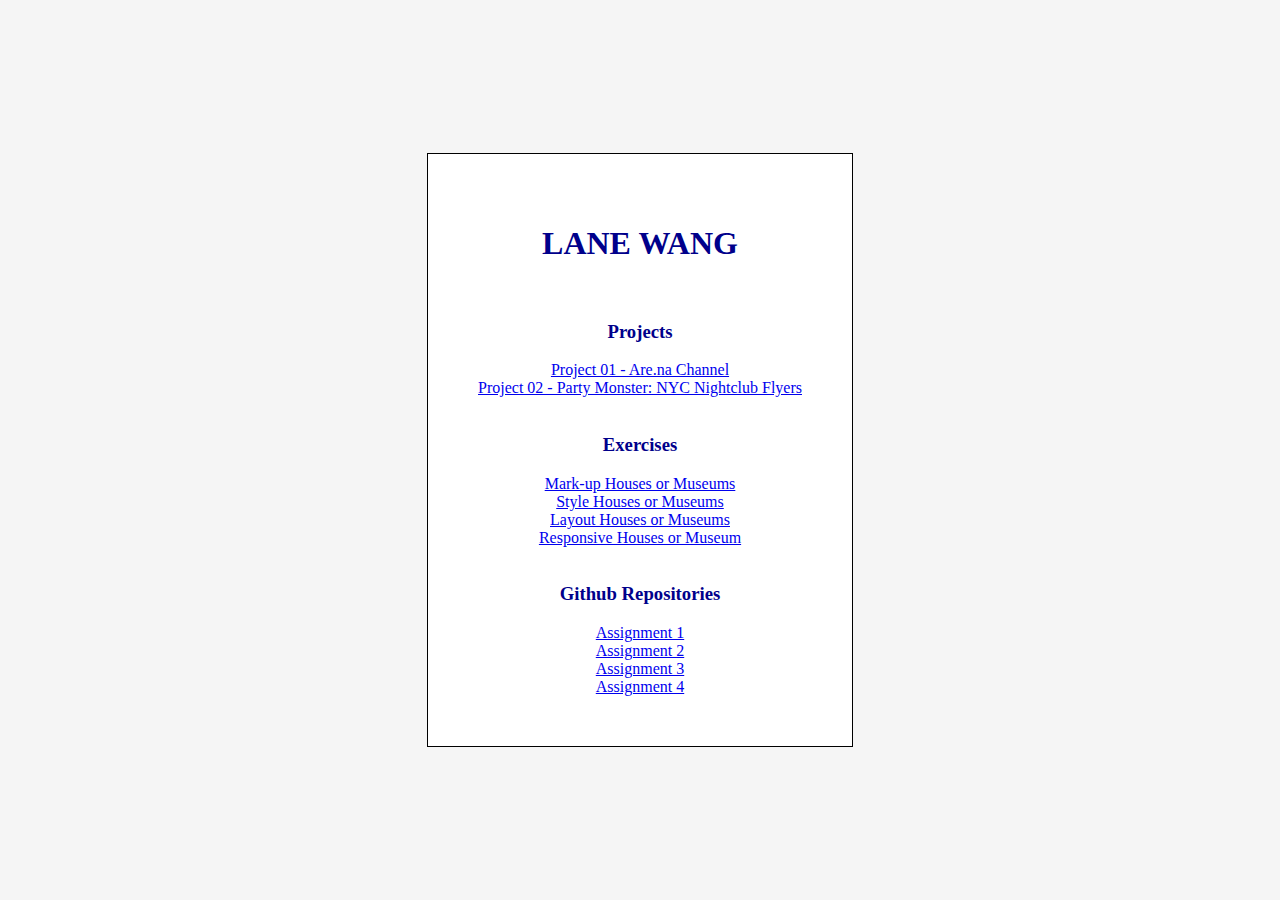
<file: index.html>
<!DOCTYPE html>
<html lang="en">
<head>
    <meta charset="UTF-8">
    <meta name="viewport" content="width=<device-width>, initial-scale=1.0">
    <title>Document</title>
    <link rel="stylesheet" href="styles.css">
</head>
<body>
    <div class="container">
    <main>
    <h1>LANE WANG</h1>

    <br>

    <h3>Projects</h3>
            <a target="_blank" href="https://www.are.na/lane-wang/coding-for-spatial-practices-f7d7fii8am0">Project 01 - Are.na Channel</a>
        <br>
            <a target="_blank" href="https://lane2024wang.github.io/Party-Monster-CSPF-Final/">Project 02 - Party Monster: NYC Nightclub Flyers</a>

    <br>
    <br>
    <h3>Exercises</h3>
    
            <a href="./Assignments/Assignment 1/index.html">Mark-up Houses or Museums</a>
            <br>
            <a href="./Assignments/Assignment 2/index.html">Style Houses or Museums</a>
            <br>
            <a href="./Assignments/Assignment 3-1/index.html">Layout Houses or Museums</a>
            <br>
            <a href="./Assignments/Assignmnet 4/index.html">Responsive Houses or Museum</a>

    <br>
    <br>
    <h3>Github Repositories</h3>

        <a href="https://github.com/Lane2024Wang/Lane-Assignment">Assignment 1</a>
        <br>
        <a href="https://github.com/Lane2024Wang/Lane-Assignment-2">Assignment 2</a>
        <br>
        <a href="https://github.com/Lane2024Wang/Lane-Assignment-3">Assignment 3</a>
        <br>
        <a href="https://github.com/Lane2024Wang/Lane-Assignment-4">Assignment 4</a>


</main>
</div>
</body>
</html>
</file>
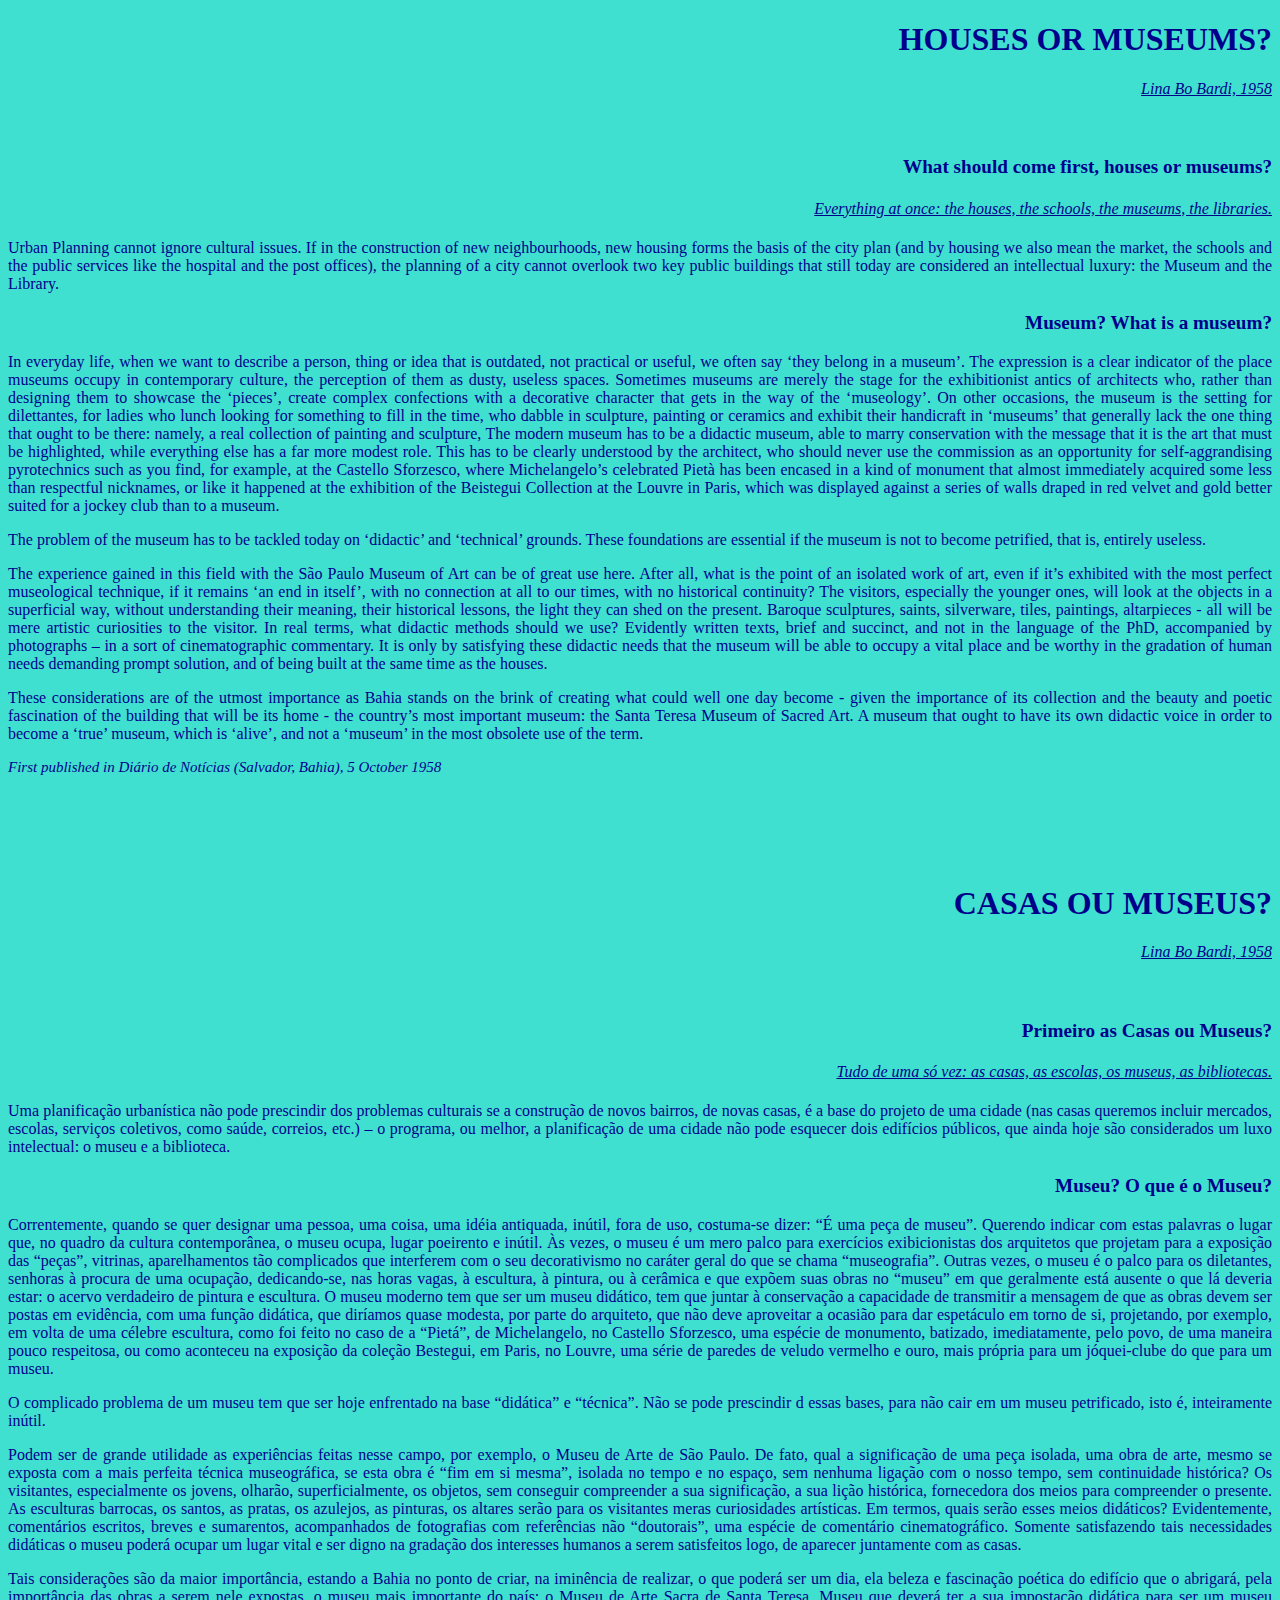
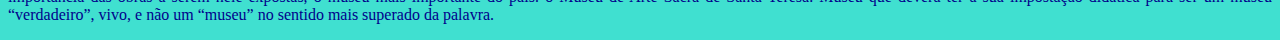
<file: Assignments/Assignment 2/index.html>
<!DOCTYPE html>
<html lang="en">
<head>
    <meta charset="UTF-8">
    <meta name="viewport" content="width=device-width, initial-scale=1.0">
    <title>Assignment-02: Houses or Museums? - Lina Bo Bardi</title>
    <link rel="stylesheet" href="styles.css">
</head>
<body>
    <h1>HOUSES OR MUSEUMS?</h1>
    <h4>Lina Bo Bardi, 1958</h4>
    
    <br>

    <h3>What should come first, houses or museums?</h3>
    <h4> Everything at once: the houses, the schools, the museums, the libraries.</h4>
    <p>  Urban Planning cannot ignore cultural issues. If in the construction of new neighbourhoods, new housing forms the basis of the city plan (and by housing we also mean the market, the schools and the public services like the hospital and the post offices), the planning of a city cannot overlook two key public buildings that still today are considered an intellectual luxury: the Museum and the Library.
    
    <h3>Museum? What is a museum?</h3> 
    <p> In everyday life, when we want to describe a person, thing or idea that is outdated, not practical or useful, we often say ‘they belong in a museum’. The expression is a clear indicator of the place museums occupy in contemporary culture, the perception of them as dusty, useless spaces. Sometimes museums are merely the stage for the exhibitionist antics of architects who, rather than designing them to showcase the ‘pieces’, create complex confections with a decorative character that gets in the way of the ‘museology’. On other occasions, the museum is the setting for dilettantes, for ladies who lunch looking for something to fill in the time, who dabble in sculpture, painting or ceramics and exhibit their handicraft in ‘museums’ that generally lack the one thing that ought to be there: namely, a real collection of painting and sculpture, The modern museum has to be a didactic museum, able to marry conservation with the message that it is the art that must be highlighted, while everything else has a far more modest role. This has to be clearly understood by the architect, who should never use the commission as an opportunity for self-aggrandising pyrotechnics such as you find, for example, at the Castello Sforzesco, where Michelangelo’s celebrated Pietà has been encased in a kind of monument that almost immediately acquired some less than respectful nicknames, or like it happened at the exhibition of the Beistegui Collection at the Louvre in Paris, which was displayed against a series of walls draped in red velvet and gold better suited for a jockey club than to a museum.</p>
    <p>The problem of the museum has to be tackled today on ‘didactic’ and ‘technical’ grounds. These foundations are essential if the museum is not to become petrified, that is, entirely useless.
    </p>
    <p>The experience gained in this field with the São Paulo Museum of Art can be of great use here. After all, what is the point of an isolated work of art, even if it’s exhibited with the most perfect museological technique, if it remains ‘an end in itself’, with no connection at all to our times, with no historical continuity? The visitors, especially the younger ones, will look at the objects in a superficial way, without understanding their meaning, their historical lessons, the light they can shed on the present. Baroque sculptures, saints, silverware, tiles, paintings, altarpieces - all will be mere artistic curiosities to the visitor. In real terms, what didactic methods should we use? Evidently written texts, brief and succinct, and not in the language of the PhD, accompanied by photographs – in a sort of cinematographic commentary. It is only by satisfying these didactic needs that the museum will be able to occupy a vital place and be worthy in the gradation of human needs demanding prompt solution, and of being built at the same time as the houses.</p>
    <p>These considerations are of the utmost importance as Bahia stands on the brink of creating what could well one day become - given the importance of its collection and the beauty and poetic fascination of the building that will be its home - the country’s most important museum: the Santa Teresa Museum of Sacred Art. A museum that ought to have its own didactic voice in order to become a ‘true’ museum, which is ‘alive’, and not a ‘museum’ in the most obsolete use of the term.
    </p>

    <p style="font-family:'Times New Roman', Times, serif; font-size:15px; font-style:italic">First published in Diário de Notícias (Salvador, Bahia), 5 October 1958</p>

    

    <br>
    <br>
    <br>
    <br>

    <h1>CASAS OU MUSEUS?</h1>
    <h4>Lina Bo Bardi, 1958</h4>

    <br>

    <h3>Primeiro as Casas ou Museus? </h3>
    <h4>Tudo de uma só vez: as casas, as escolas, os museus, as bibliotecas.</h4>
    <p> Uma planificação urbanística não pode prescindir dos problemas culturais se a construção de novos bairros, de novas casas, é a base do projeto de uma cidade (nas casas queremos incluir mercados, escolas, serviços coletivos, como saúde, correios, etc.) – o programa, ou melhor, a planificação de uma cidade não pode esquecer dois edifícios públicos, que ainda hoje são considerados um luxo intelectual: o museu e a biblioteca.
    </p>

    <h3>Museu? O que é o Museu? </h3>
    <p>Correntemente, quando se quer designar uma pessoa, uma coisa, uma idéia antiquada, inútil, fora de uso, costuma-se dizer: “É uma peça de museu”. Querendo indicar com estas palavras o lugar que, no quadro da cultura contemporânea, o museu ocupa, lugar poeirento e inútil. Às vezes, o museu é um mero palco para exercícios exibicionistas dos arquitetos que projetam para a exposição das “peças”, vitrinas, aparelhamentos tão complicados que interferem com o seu decorativismo no caráter geral do que se chama “museografia”. Outras vezes, o museu é o palco para os diletantes, senhoras à procura de uma ocupação, dedicando-se, nas horas vagas, à escultura, à pintura, ou à cerâmica e que expõem suas obras no “museu” em que geralmente está ausente o que lá deveria estar: o acervo verdadeiro de pintura e escultura. O museu moderno tem que ser um museu didático, tem que juntar à conservação a capacidade de transmitir a mensagem de que as obras devem ser postas em evidência, com uma função didática, que diríamos quase modesta, por parte do arquiteto, que não deve aproveitar a ocasião para dar espetáculo em torno de si, projetando, por exemplo, em volta de uma célebre escultura, como foi feito no caso de a “Pietá”, de Michelangelo, no Castello Sforzesco, uma espécie de monumento, batizado, imediatamente, pelo povo, de uma maneira pouco respeitosa, ou como aconteceu na exposição da coleção Bestegui, em Paris, no Louvre, uma série de paredes de veludo vermelho e ouro, mais própria para um jóquei-clube do que para um museu.
    </p>
    <p>O complicado problema de um museu tem que ser hoje enfrentado na base “didática” e “técnica”. Não se pode prescindir d
        essas bases, para não cair em um museu petrificado, isto é, inteiramente inútil.</p>
    <p>Podem ser de grande utilidade as experiências feitas nesse campo, por exemplo, o Museu de Arte de São Paulo. De fato, qual a significação de uma peça isolada, uma obra de arte, mesmo se exposta com a mais perfeita técnica museográfica, se esta obra é “fim em si mesma”, isolada no tempo e no espaço, sem nenhuma ligação com o nosso tempo, sem continuidade histórica? Os visitantes, especialmente os jovens, olharão, superficialmente, os objetos, sem conseguir compreender a sua significação, a sua lição histórica, fornecedora dos meios para compreender o presente. As esculturas barrocas, os santos, as pratas, os azulejos, as pinturas, os altares serão para os visitantes meras curiosidades artísticas. Em termos, quais serão esses meios didáticos? Evidentemente, comentários escritos, breves e sumarentos, acompanhados de fotografias com referências não “doutorais”, uma espécie de comentário cinematográfico. Somente satisfazendo tais necessidades didáticas o museu poderá ocupar um lugar vital e ser digno na gradação dos interesses humanos a serem satisfeitos logo, de aparecer juntamente com as casas.</p>
    <p>Tais considerações são da maior importância, estando a Bahia no ponto de criar, na iminência de realizar, o que poderá ser um dia, ela beleza e fascinação poética do edifício que o abrigará, pela importância das obras a serem nele expostas, o museu mais importante do país: o Museu de Arte Sacra de Santa Teresa. Museu que deverá ter a sua impostação didática para ser um museu “verdadeiro”, vivo, e não um “museu” no sentido mais superado da palavra.
    </p>

</body>
</html>
</file>
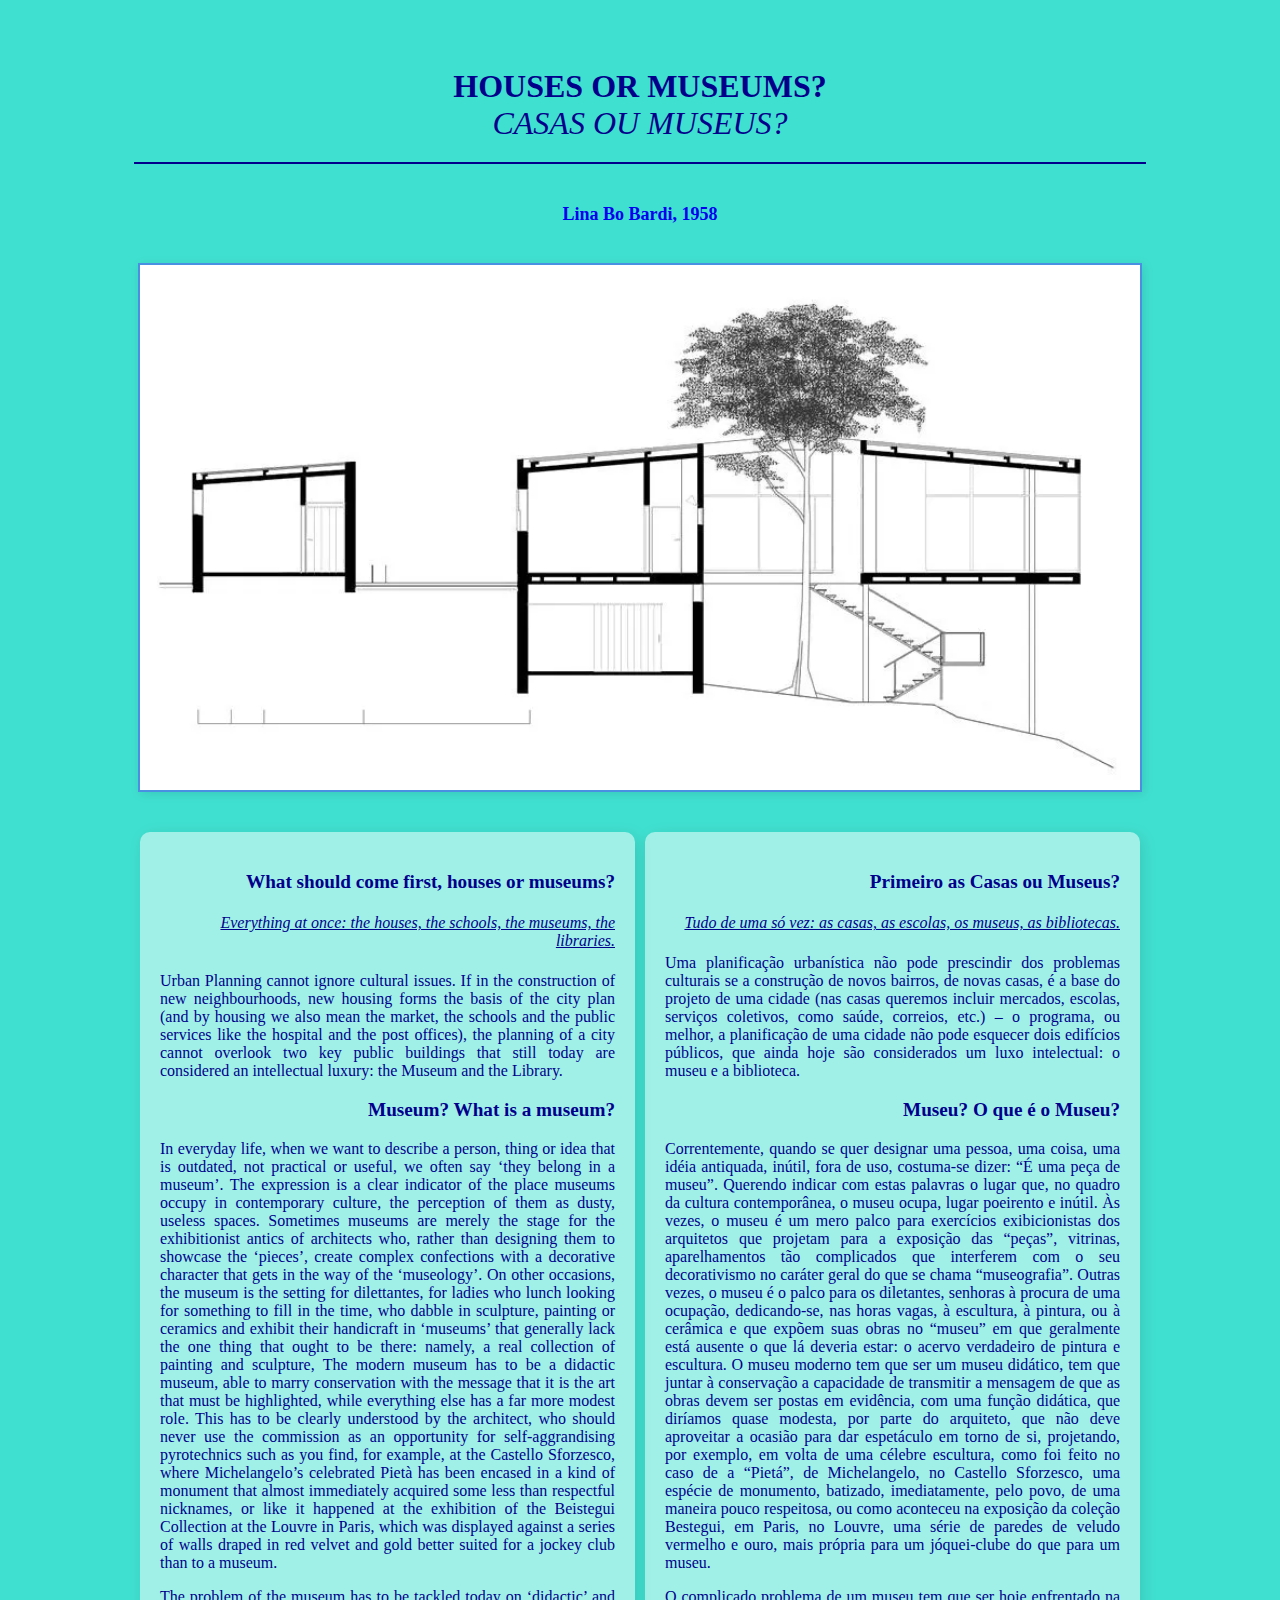
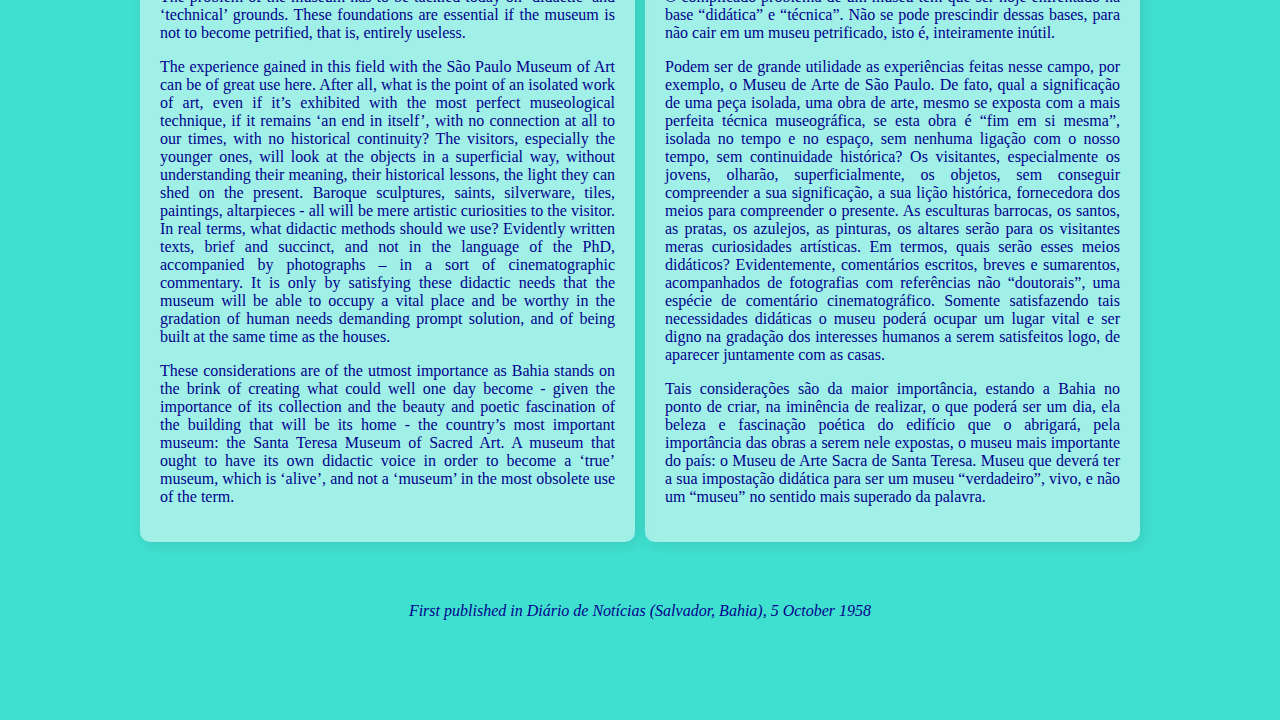
<file: Assignments/Assignment 3-1/index.html>
<!DOCTYPE html>
<html lang="en">
<head>
    <meta charset="UTF-8">
    <meta name="viewport" content="width=device-width, initial-scale=1.0">
    <title>Houses or Museums? Bilingual</title>
    <link rel="stylesheet" href="styles.css">
</head>
<body>
    <br>
    <div class="align-heading">
        <span class="h1">HOUSES OR MUSEUMS?</span>
        <br>
        <span class="h1-italic">CASAS OU MUSEUS?</span>
        <br>
    </div>
    <hr>

    <div class="h4"><a href="https://en.wikipedia.org/wiki/Lina_Bo_Bardi">Lina Bo Bardi, 1958</a></div>
    
    <br>

    <img src="Glass-House-Lina-Bo-Bardi-15.webp" alt="Glass House"/>

    <div class="bilingual-container">
        <div class="column">
            <h3>What should come first, houses or museums?</h3>

            <h4> Everything at once: the houses, the schools, the museums, the libraries.</h4>

            <p>  Urban Planning cannot ignore cultural issues. If in the construction of new neighbourhoods, new housing forms the basis of the city plan (and by housing we also mean the market, the schools and the public services like the hospital and the post offices), the planning of a city cannot overlook two key public buildings that still today are considered an intellectual luxury: the Museum and the Library.</p>
            
            <h3>Museum? What is a museum?</h3> 

            <p> In everyday life, when we want to describe a person, thing or idea that is outdated, not practical or useful, we often say ‘they belong in a museum’. The expression is a clear indicator of the place museums occupy in contemporary culture, the perception of them as dusty, useless spaces. Sometimes museums are merely the stage for the exhibitionist antics of architects who, rather than designing them to showcase the ‘pieces’, create complex confections with a decorative character that gets in the way of the ‘museology’. On other occasions, the museum is the setting for dilettantes, for ladies who lunch looking for something to fill in the time, who dabble in sculpture, painting or ceramics and exhibit their handicraft in ‘museums’ that generally lack the one thing that ought to be there: namely, a real collection of painting and sculpture, The modern museum has to be a didactic museum, able to marry conservation with the message that it is the art that must be highlighted, while everything else has a far more modest role. This has to be clearly understood by the architect, who should never use the commission as an opportunity for self-aggrandising pyrotechnics such as you find, for example, at the Castello Sforzesco, where Michelangelo’s celebrated Pietà has been encased in a kind of monument that almost immediately acquired some less than respectful nicknames, or like it happened at the exhibition of the Beistegui Collection at the Louvre in Paris, which was displayed against a series of walls draped in red velvet and gold better suited for a jockey club than to a museum.</p>
            <p>The problem of the museum has to be tackled today on ‘didactic’ and ‘technical’ grounds. These foundations are essential if the museum is not to become petrified, that is, entirely useless.
            </p>

            <p>The experience gained in this field with the São Paulo Museum of Art can be of great use here. After all, what is the point of an isolated work of art, even if it’s exhibited with the most perfect museological technique, if it remains ‘an end in itself’, with no connection at all to our times, with no historical continuity? The visitors, especially the younger ones, will look at the objects in a superficial way, without understanding their meaning, their historical lessons, the light they can shed on the present. Baroque sculptures, saints, silverware, tiles, paintings, altarpieces - all will be mere artistic curiosities to the visitor. In real terms, what didactic methods should we use? Evidently written texts, brief and succinct, and not in the language of the PhD, accompanied by photographs – in a sort of cinematographic commentary. It is only by satisfying these didactic needs that the museum will be able to occupy a vital place and be worthy in the gradation of human needs demanding prompt solution, and of being built at the same time as the houses.</p>

            <p>These considerations are of the utmost importance as Bahia stands on the brink of creating what could well one day become - given the importance of its collection and the beauty and poetic fascination of the building that will be its home - the country’s most important museum: the Santa Teresa Museum of Sacred Art. A museum that ought to have its own didactic voice in order to become a ‘true’ museum, which is ‘alive’, and not a ‘museum’ in the most obsolete use of the term.
            </p>
        </div>

        <div class="column">
            <h3>Primeiro as Casas ou Museus? </h3>

            <h4>Tudo de uma só vez: as casas, as escolas, os museus, as bibliotecas.</h4>
            
            <p> Uma planificação urbanística não pode prescindir dos problemas culturais se a construção de novos bairros, de novas casas, é a base do projeto de uma cidade (nas casas queremos incluir mercados, escolas, serviços coletivos, como saúde, correios, etc.) – o programa, ou melhor, a planificação de uma cidade não pode esquecer dois edifícios públicos, que ainda hoje são considerados um luxo intelectual: o museu e a biblioteca.
            </p>

            <h3>Museu? O que é o Museu? </h3>

            <p>Correntemente, quando se quer designar uma pessoa, uma coisa, uma idéia antiquada, inútil, fora de uso, costuma-se dizer: “É uma peça de museu”. Querendo indicar com estas palavras o lugar que, no quadro da cultura contemporânea, o museu ocupa, lugar poeirento e inútil. Às vezes, o museu é um mero palco para exercícios exibicionistas dos arquitetos que projetam para a exposição das “peças”, vitrinas, aparelhamentos tão complicados que interferem com o seu decorativismo no caráter geral do que se chama “museografia”. Outras vezes, o museu é o palco para os diletantes, senhoras à procura de uma ocupação, dedicando-se, nas horas vagas, à escultura, à pintura, ou à cerâmica e que expõem suas obras no “museu” em que geralmente está ausente o que lá deveria estar: o acervo verdadeiro de pintura e escultura. O museu moderno tem que ser um museu didático, tem que juntar à conservação a capacidade de transmitir a mensagem de que as obras devem ser postas em evidência, com uma função didática, que diríamos quase modesta, por parte do arquiteto, que não deve aproveitar a ocasião para dar espetáculo em torno de si, projetando, por exemplo, em volta de uma célebre escultura, como foi feito no caso de a “Pietá”, de Michelangelo, no Castello Sforzesco, uma espécie de monumento, batizado, imediatamente, pelo povo, de uma maneira pouco respeitosa, ou como aconteceu na exposição da coleção Bestegui, em Paris, no Louvre, uma série de paredes de veludo vermelho e ouro, mais própria para um jóquei-clube do que para um museu.
            </p>

            <p>O complicado problema de um museu tem que ser hoje enfrentado na base “didática” e “técnica”. Não se pode prescindir dessas bases, para não cair em um museu petrificado, isto é, inteiramente inútil.</p>

            <p>Podem ser de grande utilidade as experiências feitas nesse campo, por exemplo, o Museu de Arte de São Paulo. De fato, qual a significação de uma peça isolada, uma obra de arte, mesmo se exposta com a mais perfeita técnica museográfica, se esta obra é “fim em si mesma”, isolada no tempo e no espaço, sem nenhuma ligação com o nosso tempo, sem continuidade histórica? Os visitantes, especialmente os jovens, olharão, superficialmente, os objetos, sem conseguir compreender a sua significação, a sua lição histórica, fornecedora dos meios para compreender o presente. As esculturas barrocas, os santos, as pratas, os azulejos, as pinturas, os altares serão para os visitantes meras curiosidades artísticas. Em termos, quais serão esses meios didáticos? Evidentemente, comentários escritos, breves e sumarentos, acompanhados de fotografias com referências não “doutorais”, uma espécie de comentário cinematográfico. Somente satisfazendo tais necessidades didáticas o museu poderá ocupar um lugar vital e ser digno na gradação dos interesses humanos a serem satisfeitos logo, de aparecer juntamente com as casas.</p>
            <p>Tais considerações são da maior importância, estando a Bahia no ponto de criar, na iminência de realizar, o que poderá ser um dia, ela beleza e fascinação poética do edifício que o abrigará, pela importância das obras a serem nele expostas, o museu mais importante do país: o Museu de Arte Sacra de Santa Teresa. Museu que deverá ter a sua impostação didática para ser um museu “verdadeiro”, vivo, e não um “museu” no sentido mais superado da palavra.
            </p>
        </div>
    </div>
    <footer class="h4-2">First published in Diário de Notícias (Salvador, Bahia), 5 October 1958</footer>

</body>
</html>
</file>
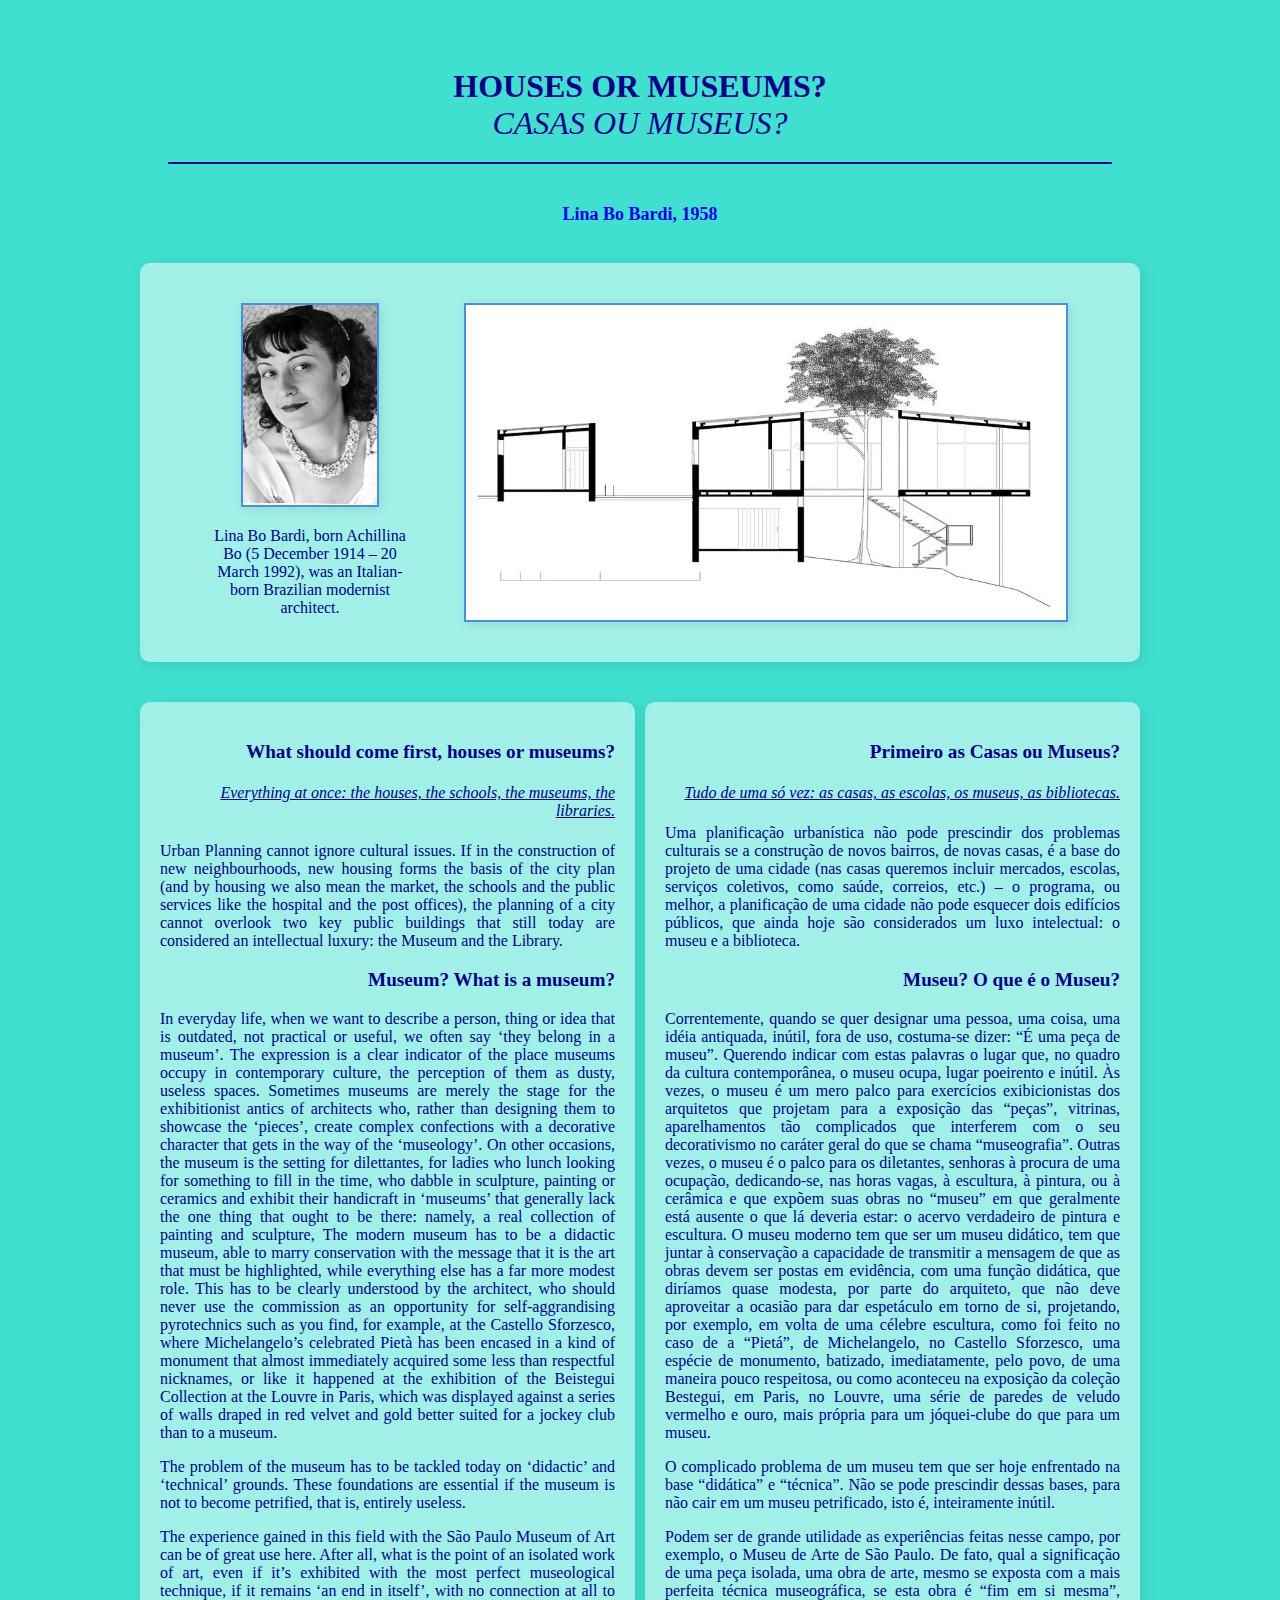
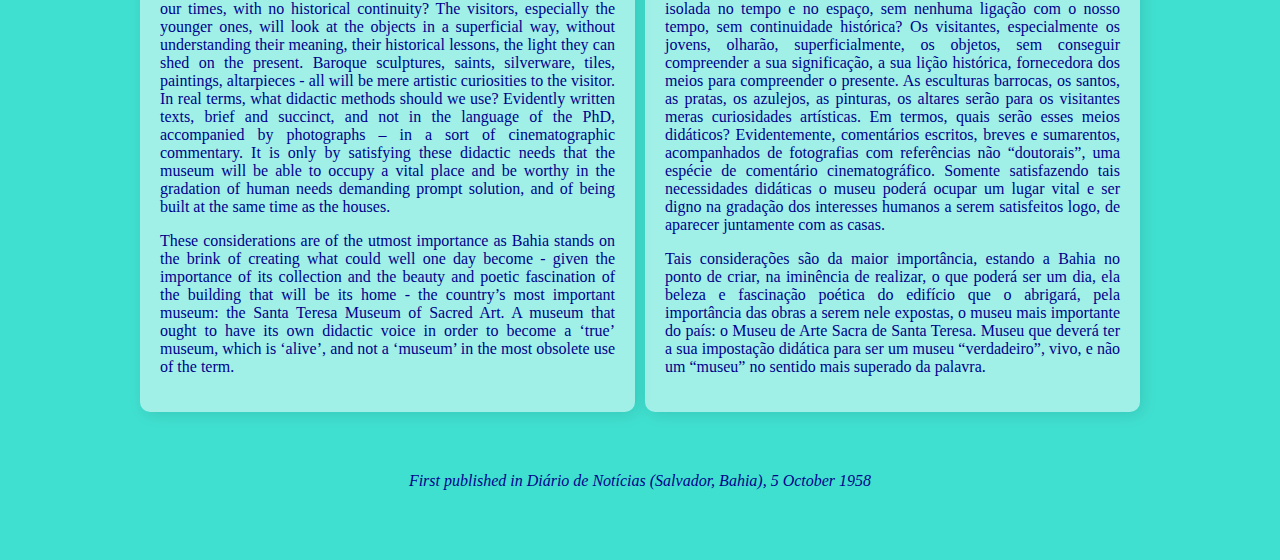
<file: Assignments/Assignmnet 4/index.html>
<!DOCTYPE html>
<html lang="en">
<head>
    <meta charset="UTF-8">
    <meta name="viewport" content="width=device-width, initial-scale=1.0">
    <title>Houses or Museums? Bilingual</title>
    <link rel="stylesheet" href="styles.css">
</head>
<body>
    <br>
    <div class="align-heading">
        <span class="h1">HOUSES OR MUSEUMS?</span>
        <br>
        <span class="h1-italic">CASAS OU MUSEUS?</span>
        <br>
    </div>
    <hr>

    <div class="h4"><a href="https://en.wikipedia.org/wiki/Lina_Bo_Bardi">Lina Bo Bardi, 1958</a></div>
    <br>

    <div class="pic-container">
        <div class="column">
            <div class="author">
                <img src="LBB.jpg" alt="avatar" class="avatar">
                <p style="text-align: center; margin-left: 15%; margin-right: 15%;">Lina Bo Bardi, born Achillina Bo (5 December 1914 – 20 March 1992), was an Italian-born Brazilian modernist architect. </p>
            </div>


            <div class="plan">
                <img src="Glass-House-Lina-Bo-Bardi-15.webp" alt="Glass House" class="plan-drawing">
            </div>
        </div>
    </div>

    <div class="bilingual-container">
        <div class="column">
            <h3>What should come first, houses or museums?</h3>

            <h4> Everything at once: the houses, the schools, the museums, the libraries.</h4>

            <p>  Urban Planning cannot ignore cultural issues. If in the construction of new neighbourhoods, new housing forms the basis of the city plan (and by housing we also mean the market, the schools and the public services like the hospital and the post offices), the planning of a city cannot overlook two key public buildings that still today are considered an intellectual luxury: the Museum and the Library.
            
            <h3>Museum? What is a museum?</h3> 

            <p> In everyday life, when we want to describe a person, thing or idea that is outdated, not practical or useful, we often say ‘they belong in a museum’. The expression is a clear indicator of the place museums occupy in contemporary culture, the perception of them as dusty, useless spaces. Sometimes museums are merely the stage for the exhibitionist antics of architects who, rather than designing them to showcase the ‘pieces’, create complex confections with a decorative character that gets in the way of the ‘museology’. On other occasions, the museum is the setting for dilettantes, for ladies who lunch looking for something to fill in the time, who dabble in sculpture, painting or ceramics and exhibit their handicraft in ‘museums’ that generally lack the one thing that ought to be there: namely, a real collection of painting and sculpture, The modern museum has to be a didactic museum, able to marry conservation with the message that it is the art that must be highlighted, while everything else has a far more modest role. This has to be clearly understood by the architect, who should never use the commission as an opportunity for self-aggrandising pyrotechnics such as you find, for example, at the Castello Sforzesco, where Michelangelo’s celebrated Pietà has been encased in a kind of monument that almost immediately acquired some less than respectful nicknames, or like it happened at the exhibition of the Beistegui Collection at the Louvre in Paris, which was displayed against a series of walls draped in red velvet and gold better suited for a jockey club than to a museum.</p>
            <p>The problem of the museum has to be tackled today on ‘didactic’ and ‘technical’ grounds. These foundations are essential if the museum is not to become petrified, that is, entirely useless.
            </p>

            <p>The experience gained in this field with the São Paulo Museum of Art can be of great use here. After all, what is the point of an isolated work of art, even if it’s exhibited with the most perfect museological technique, if it remains ‘an end in itself’, with no connection at all to our times, with no historical continuity? The visitors, especially the younger ones, will look at the objects in a superficial way, without understanding their meaning, their historical lessons, the light they can shed on the present. Baroque sculptures, saints, silverware, tiles, paintings, altarpieces - all will be mere artistic curiosities to the visitor. In real terms, what didactic methods should we use? Evidently written texts, brief and succinct, and not in the language of the PhD, accompanied by photographs – in a sort of cinematographic commentary. It is only by satisfying these didactic needs that the museum will be able to occupy a vital place and be worthy in the gradation of human needs demanding prompt solution, and of being built at the same time as the houses.</p>

            <p>These considerations are of the utmost importance as Bahia stands on the brink of creating what could well one day become - given the importance of its collection and the beauty and poetic fascination of the building that will be its home - the country’s most important museum: the Santa Teresa Museum of Sacred Art. A museum that ought to have its own didactic voice in order to become a ‘true’ museum, which is ‘alive’, and not a ‘museum’ in the most obsolete use of the term.
            </p>
        </div>

        <div class="column">
            <h3>Primeiro as Casas ou Museus? </h3>

            <h4>Tudo de uma só vez: as casas, as escolas, os museus, as bibliotecas.</h4>
            
            <p> Uma planificação urbanística não pode prescindir dos problemas culturais se a construção de novos bairros, de novas casas, é a base do projeto de uma cidade (nas casas queremos incluir mercados, escolas, serviços coletivos, como saúde, correios, etc.) – o programa, ou melhor, a planificação de uma cidade não pode esquecer dois edifícios públicos, que ainda hoje são considerados um luxo intelectual: o museu e a biblioteca.
            </p>

            <h3>Museu? O que é o Museu? </h3>

            <p>Correntemente, quando se quer designar uma pessoa, uma coisa, uma idéia antiquada, inútil, fora de uso, costuma-se dizer: “É uma peça de museu”. Querendo indicar com estas palavras o lugar que, no quadro da cultura contemporânea, o museu ocupa, lugar poeirento e inútil. Às vezes, o museu é um mero palco para exercícios exibicionistas dos arquitetos que projetam para a exposição das “peças”, vitrinas, aparelhamentos tão complicados que interferem com o seu decorativismo no caráter geral do que se chama “museografia”. Outras vezes, o museu é o palco para os diletantes, senhoras à procura de uma ocupação, dedicando-se, nas horas vagas, à escultura, à pintura, ou à cerâmica e que expõem suas obras no “museu” em que geralmente está ausente o que lá deveria estar: o acervo verdadeiro de pintura e escultura. O museu moderno tem que ser um museu didático, tem que juntar à conservação a capacidade de transmitir a mensagem de que as obras devem ser postas em evidência, com uma função didática, que diríamos quase modesta, por parte do arquiteto, que não deve aproveitar a ocasião para dar espetáculo em torno de si, projetando, por exemplo, em volta de uma célebre escultura, como foi feito no caso de a “Pietá”, de Michelangelo, no Castello Sforzesco, uma espécie de monumento, batizado, imediatamente, pelo povo, de uma maneira pouco respeitosa, ou como aconteceu na exposição da coleção Bestegui, em Paris, no Louvre, uma série de paredes de veludo vermelho e ouro, mais própria para um jóquei-clube do que para um museu.
            </p>

            <p>O complicado problema de um museu tem que ser hoje enfrentado na base “didática” e “técnica”. Não se pode prescindir dessas bases, para não cair em um museu petrificado, isto é, inteiramente inútil.</p>

            <p>Podem ser de grande utilidade as experiências feitas nesse campo, por exemplo, o Museu de Arte de São Paulo. De fato, qual a significação de uma peça isolada, uma obra de arte, mesmo se exposta com a mais perfeita técnica museográfica, se esta obra é “fim em si mesma”, isolada no tempo e no espaço, sem nenhuma ligação com o nosso tempo, sem continuidade histórica? Os visitantes, especialmente os jovens, olharão, superficialmente, os objetos, sem conseguir compreender a sua significação, a sua lição histórica, fornecedora dos meios para compreender o presente. As esculturas barrocas, os santos, as pratas, os azulejos, as pinturas, os altares serão para os visitantes meras curiosidades artísticas. Em termos, quais serão esses meios didáticos? Evidentemente, comentários escritos, breves e sumarentos, acompanhados de fotografias com referências não “doutorais”, uma espécie de comentário cinematográfico. Somente satisfazendo tais necessidades didáticas o museu poderá ocupar um lugar vital e ser digno na gradação dos interesses humanos a serem satisfeitos logo, de aparecer juntamente com as casas.</p>
            <p>Tais considerações são da maior importância, estando a Bahia no ponto de criar, na iminência de realizar, o que poderá ser um dia, ela beleza e fascinação poética do edifício que o abrigará, pela importância das obras a serem nele expostas, o museu mais importante do país: o Museu de Arte Sacra de Santa Teresa. Museu que deverá ter a sua impostação didática para ser um museu “verdadeiro”, vivo, e não um “museu” no sentido mais superado da palavra.
            </p>
        </div>
    </div>
    <footer class="h4-2">First published in Diário de Notícias (Salvador, Bahia), 5 October 1958</footer>

</body>
</html>
</file>
<file: styles.css>
body {
    margin-top: 50px;
    margin-bottom: 80px;
    background-color: whitesmoke;
    color: darkblue;
    font-size: medium;
    font-family: 'Times New Roman', Times, serif;
    display: flex;
    justify-content: center;
    align-items: center;
    height: 100vh;
    margin: 0;
}


.container {
    border: 1px solid black;
    padding: 50px;
    background-color: white;
}

main {
    text-align: center;
    border: black, 1px;
}
</file>
<file: Assignments/Assignment 2/styles.css>
body{
    background-color: turquoise;
    color:darkblue;
    font-size: medium;
    font-family:'Times New Roman', Times, serif;
}

h1{
    font-family: 'Times New Roman', Times, serif;
    font-size:xx-large;
    font-weight: black;
    text-align: right;
}


h1:hover{
    color:cadetblue;
}

h3{
    color:darkblue;
    font-family:'Times New Roman', Times, serif;
    font-size:larger;
    font-weight: bold;
    text-align: right;
}

h3:hover{
    color:cadetblue;
    background-color: lavender;
}

h4{
    font-style: italic;
    font-weight: lighter;
    font-size: medium;
    text-decoration: underline;
    text-align: right;
    font-family: 'Times New Roman', Times, serif;
}

p{
    font-weight: lighter;
    font-family: Cambria, Cochin, Georgia, Times, 'Times New Roman', serif;
    text-align: justify;
}

a {
    text-decoration: none;
}
</file>
<file: Assignments/Assignment 3-1/styles.css>
body{
    margin-top: 50px;
    margin-bottom: 80px;
    background-color: turquoise;
    color:darkblue;
    font-size: medium;
    font-family:'Times New Roman', Times, serif;
}

main, header, footer {
    padding: 20px;
    align-self: center;
}

hr{
    width: 80%;
    height: 2px;
    background-color: darkblue;
    border: none;
    margin-bottom: 40px;
}

.bilingual-container {
    display:grid;
    grid-template-columns: 1fr 1fr;
    gap: 10px;
    margin: 40px auto;
    max-width: 1000px;
}

.column {
    padding: 20px;
    background-color: rgba(255,255,255,0.5);
    border-radius: 10px; 
    box-shadow: 3px 3px 15px rgba(0, 0, 0, 0.1);
    color:darkblue;
}

h1{
    font-family: 'Times New Roman', Times, serif;
    font-size:xx-large;
    font-weight: black;
    text-align: right;
}

.align-heading{
    text-align: center;
    border-bottom: #ffffff;
    margin-bottom: 20px;
}

.h1{
    font-family: 'Times New Roman', Times, serif;
    font-size:xx-large;
    font-weight: bolder;
    text-align: right;
}

.h1-italic{
    font-family: 'Times New Roman', Times, serif;
    font-size:xx-large;
    font-weight: lighter;
    text-align: justify;
    font-style: oblique;
}

.h4{
    text-align: center;
    font-weight: bold;
    font-size: Large;
}

.h4-2{
    text-align: center;
    font-style: italic;
}

h1:hover{
    color:cadetblue;
}

h3{
    color:darkblue;
    font-family:'Times New Roman', Times, serif;
    font-size:larger;
    font-weight: bold;
    text-align: right;
}

.h4:hover{
    color:cadetblue;
    background-color: lavender;
}

h4{
    font-style: italic;
    font-weight: lighter;
    font-size: medium;
    text-decoration: underline;
    text-align: right;
    font-family: 'Times New Roman', Times, serif;
}

p{
    font-weight: lighter;
    font-family: Cambria, Cochin, Georgia, Times, 'Times New Roman', serif;
    text-align: justify;
}

a {
    text-decoration: none;
}

img {
    width: 100%;
    max-width: 1000px;
    margin: 20px auto;
    display: block;
    box-shadow: 2px 2px 10px rgba(0, 0, 0, 0.1);
    border: 2px solid #4a90e2;
}
</file>
<file: Assignments/Assignmnet 4/styles.css>
body{
    margin: 50px;
    background-color: turquoise;
    color:darkblue;
    font-size: medium;
    font-family:'Times New Roman', Times, serif;
}

main, header, footer {
    padding: 20px;
    align-self: center;
}

.author{
    width: 300px;
    display: inline-block;
    position: relative;
    vertical-align: top;
}

.plan{
    width: 600px;
    display: inline-block;
    position: relative;
    vertical-align: top;
}

hr{
    width: 80%;
    height: 2px;
    background-color: darkblue;
    border: none;
    margin-bottom: 40px;
}

.pic-container {
    display:flexbox;
    grid-template-columns: 1fr 1fr;
    gap: 10px;
    margin: 20px auto;
    max-width: 1000px;
}

.bilingual-container {
    display:grid;
    grid-template-columns: 1fr 1fr;
    gap: 10px;
    margin: 40px auto;
    max-width: 1000px;
}

.column {
    padding: 20px;
    background-color: rgba(255,255,255,0.5);
    border-radius: 10px; 
    box-shadow: 3px 3px 15px rgba(0, 0, 0, 0.1);
    color:darkblue;
    max-width: 1200px;
}

h1{
    font-family: 'Times New Roman', Times, serif;
    font-size:xx-large;
    font-weight: black;
    text-align: right;
}

.align-heading{
    text-align: center;
    border-bottom: #ffffff;
    margin-bottom: 20px;
}

.h1{
    font-family: 'Times New Roman', Times, serif;
    font-size:xx-large;
    font-weight: bolder;
    text-align: right;
}

.h1-italic{
    font-family: 'Times New Roman', Times, serif;
    font-size:xx-large;
    font-weight: lighter;
    text-align: justify;
    font-style: oblique;
}

.h4{
    text-align: center;
    font-weight: bold;
    font-size: Large;
    text-decoration-color: aliceblue;
}


.h4-2{
    text-align: center;
    font-style: italic;
}

h1:hover{
    color:cadetblue;
}

h3{
    color:darkblue;
    font-family:'Times New Roman', Times, serif;
    font-size:larger;
    font-weight: bold;
    text-align: right;
}

.h4:hover{
    color:cadetblue;
    background-color: lavender;
}

h4{
    font-style: italic;
    font-weight: lighter;
    font-size: medium;
    text-decoration: underline;
    text-align: right;
    font-family: 'Times New Roman', Times, serif;
}

p{
    font-weight: lighter;
    font-family: Cambria, Cochin, Georgia, Times, 'Times New Roman', serif;
    text-align: justify;
}

a {
    text-decoration: none;
}

.plan-drawing{
    width: 100%;
    max-width: 900px;
    margin: 20px auto;
    display: block;
    box-shadow: 2px 2px 10px rgba(0, 0, 0, 0.1);
    border: 2px solid #4a90e2;
}

.avatar{
    max-height: 200px;
    margin: 20px auto;
    display: block;
    box-shadow: 2px 2px 10px rgba(0, 0, 0, 0.1);
    border: 2px solid #4a90e2;
}

@media (max-width: 768px) {
    .pic-container {
        flex-direction: column;
        gap: 5px;
    }

    .plan {
        flex: 1 1 100%; 
        max-width: 100%; 
    }

    .plan-drawing {
        max-width: 100%;
        margin: 10px auto;
    }
}
</file>
